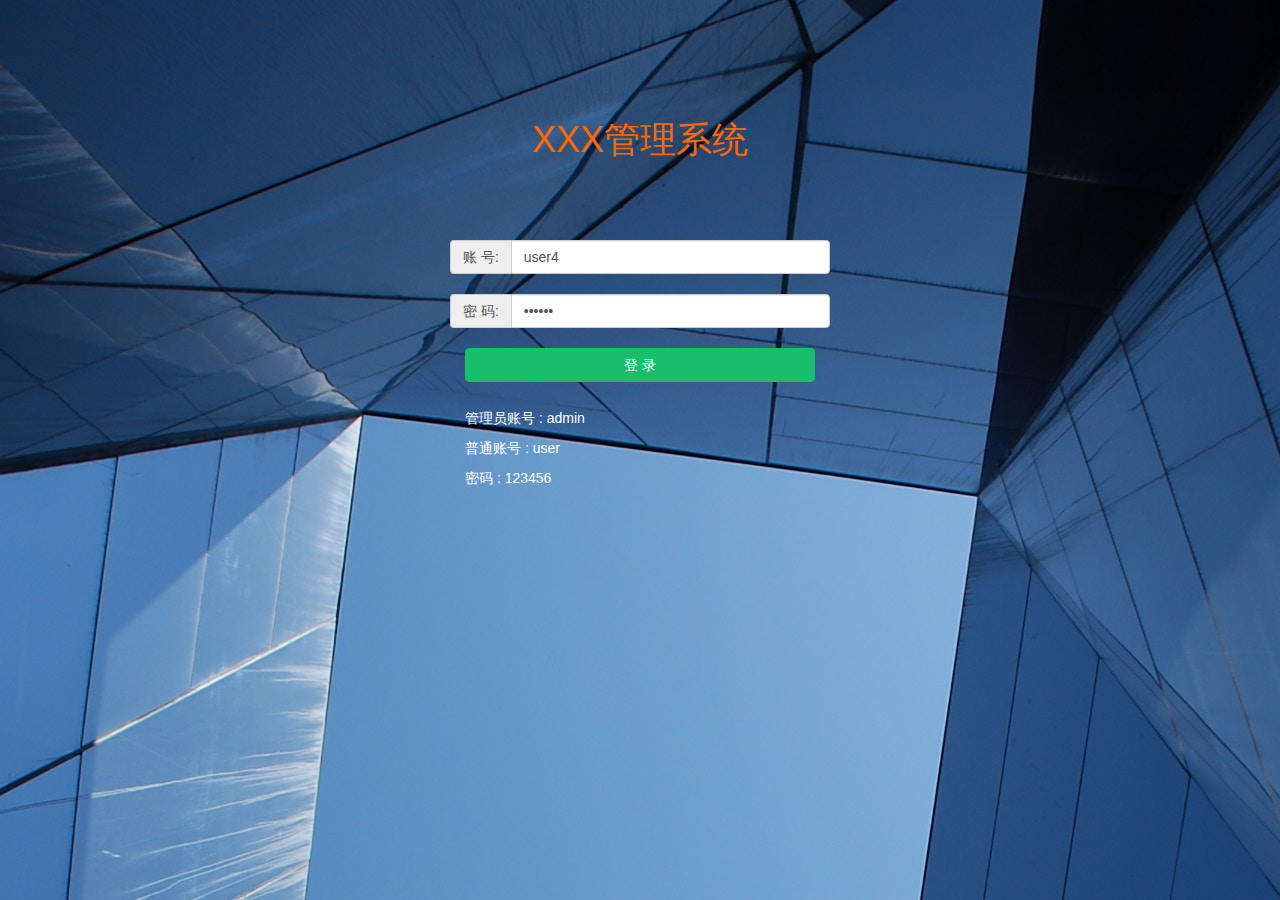
<file: views/index.html>
<!DOCTYPE html>
<html lang="en">
<head>
    <meta charset="UTF-8">
    <meta http-equiv="Content-Type" content="text/html">
    <meta name="viewport" content="width=device-width,initial-scale=1,maximum-scale=1,user-scalable=no,minimal-ui">
    <meta name="apple-mobile-web-app-capable" content="yes">
    <meta name="apple-touch-fullscreen" content="no">
    <title>index</title>
</head>
<body>
<div class="container" id="app"><br><br>
    <div style="margin: 80px auto; text-align: center">
        <h1 style="color: #ff6700;">XXX管理系统</h1>
    </div>
    <div class="vue-login-div ">
        <form class="form-horizontal" role="form">
            <div class="input-group col-sm-offset-4 col-sm-4">
                <span class="input-group-addon">账 号:</span>
                <input type="text" class="form-control" placeholder="登录账号" v-model="username">
            </div>
            <br>
            <div class="input-group col-sm-offset-4 col-sm-4">
                <span class="input-group-addon">密 码:</span>
                <input type="password" class="form-control" placeholder="密码" v-model="pwd">
            </div>
            <br>
        </form>

        <div>
            <div class="col-sm-offset-4 col-sm-4">
                <button class="btn btn-success btn-block" @click="btn_login()"> 登 录</button>
            </div>
        </div>
        <br><br><br>
        <div style="color: white;" class="col-sm-offset-4 col-sm-4">
            <p>管理员账号 : admin </p>
            <p>普通账号 : user</p>
            <p>密码 : 123456</p>
        </div>


    </div>

</div>
</body>


<link rel="stylesheet" href="/static/css/bootstrap.3.3.7.css">
<script type="text/javascript" src="/static/js/vue.min.js"></script>
<script type="text/javascript" src="/static/js/vue-resource.js"></script>
<script type="text/javascript" src="/static/js/jquery-1.10.2.js"></script>
<script type="text/javascript" src="/static/js/popper.min.js"></script>
<script type="text/javascript" src="/static/js/popmsg.js"></script>
<script type="text/javascript" src="/static/js/showTips.js"></script>
<script type="text/javascript" src="/static/js/axios.js"></script>
<script type="text/javascript" src="/static/js/bootstrap.3.3.7.js"></script>
<script>
    // import axios from "axios";
    // import qs from "qs";

    new Vue({
        delimiters: ['${', '}'],//修改vue的占位符设置,默认是双{},与beego冲突
        el: "#app",
        data() {
            return {
                username: "user4",//用户名
                pwd: "123456",//密码
            }
        },
        methods: {
            btn_login() {
                if (this.username == "" || this.pwd == "") {
                    showTips("请输入用户名/密码!", "error");
                } else {
                    $.ajax({
                        type: "post",
                        data: {loginname: this.username, loginpwd: this.pwd},
                        url: "/proc/Login",
                        success: function (data) {
                            var path = window.location.href;
                            if (data.ErrCode == 0) {
                                showTips("登陆成功", "success");
                                if (data.Result.Usertype == 1) {
                                    setTimeout(function () {
                                        window.location.href = path + "static/src/menuIframe.html";
                                    }, 1000);
                                } else {
                                    setTimeout(function () {
                                        window.location.href = path + "static/src/addQuery.html";
                                    }, 1000);
                                }
                            } else {
                                console.log(data.ErrMsg);
                                showTips(data.ErrMsg, "error");
                            }
                        }
                    });
                    // var url = "/illness/GetDepartmentList";
                    // axios.get(url, {
                    //     params: {
                    //         hospitalId: 1
                    //     }
                    // }).then(res => {
                    //     if (res.data.ErrCode == 0) {
                    //         showTips("登录成功!", "success");
                    //         var path = window.location.href;
                    //         setTimeout(function()
                    //         {
                    //             window.location.href = path + "static/src/menuIframe.html"
                    //         }
                    //     ,
                    //         1000
                    //     )
                    //     } else {
                    //         showTips(res.data.ErrMsg);
                    //     }
                    //     showTips("登录成功!", "success");
                    // }).catch(error => {
                    //     console.log("登录异常!");
                    //     console.log(error);
                    // });
                }
            },
            keyup(event) {
                console.log(event);
                if (event.keyCode == 38 || event.keyCode == 40 || event.keyCode == 13) return;
                var url = "/TestRouter";
                this.$http.jsonp(url, {
                    params: {
                        wd: this.wd
                    },
                    jsonp: 'cb'
                }).then(res => {

                    console.log("url-res");
                    console.log(res);
                    this.arr = res.data.s;//把百度服务器返回的数据传给arr数组
                    console.log("this.arr");
                    console.log(this.arr);
                })
            },
            //监听鼠标的点击事件
            //如果鼠标点击某一行的文字，则点击事件中的event.explicitOriginalTarget.data代表关键词
            //如果点击某一行的空白处，则点击事件中的event.explicitOriginalTarget.innerText代表关键词
            //大家可以通过console.log(event)来查看关键词所在的位置
            click(event) {
                console.log(event);
                if (event.explicitOriginalTarget.data != undefined) {
                    this.wd = event.explicitOriginalTarget.data;
                    window.open("https://www.baidu.com/s?wd=" + this.wd);
                } else if (event.explicitOriginalTarget.innerText != undefined) {
                    this.wd = event.explicitOriginalTarget.innerText;
                    window.open("https://www.baidu.com/s?wd=" + this.wd);
                }
            },
            //监听键盘的事件
            //如果按down，则增加当前listIndex+1，因此arr[this.listIndex]就能代表当前的词条
            //我们通过对listIndex的修改来得到当前词条在arr中的索引，然后就可以得到词条的具体信息，然后发送请求了
            keydown(event) {
                console.log(event);
                //下键：40 上键：38
                if (event.keyCode == 38) {
                    //按的上键
                    this.listIndex--;
                    if (this.listIndex < 0) {
                        this.listIndex = this.arr.length - 1;
                    }
                    this.wd = this.arr[this.listIndex];
                } else if (event.keyCode == 40) {
                    //说明你按的是下键
                    this.listIndex++;
                    if (this.listIndex > this.arr.length - 1) {
                        this.listIndex = 0;
                    }
                    this.wd = this.arr[this.listIndex];
                } else if (event.keyCode == 13) {
                    //如果你按的是enter，那么就跳转到百度搜索结果
                    window.open("https://www.baidu.com/s?wd=" + this.wd);
                }

            }
        }
    })
    ;

</script>


<style>
    body {
        background: url("/static/img/login_back.jpg") no-repeat center 0;
    }

    /*input输入框*/
    .vue-input {
        display: inline-block;
        width: 200px;
        height: 30px;
        line-height: 1.2;
        padding: 4px 7px;
        font-size: 12px;
        border: 1px solid #dddee1;
        border-radius: 4px;
        color: #fff;
        background-color: transparent;
        background-image: none;
        position: relative;
        cursor: text;
    }

    .vue-input:hover {
        border-color: #57a3f3;
    }


    input::-webkit-input-placeholder {
        /* placeholder颜色  */
        color: #aaa;
        /* placeholder字体大小  */
        font-size: 12px;
        /* placeholder位置  */
        text-align: left;
    }

    .vue-login-btn {
        display: inline-block;
        margin-bottom: 0;
        font-weight: 400;
        text-align: center;
        vertical-align: middle;
        line-height: 1.5;
        width: 100%;
        border: 1px solid transparent;
        padding: 6px 15px;
        font-size: 12px;
        border-radius: 4px;
    }

    .vue-btn-warning {
        height: 35px;
        color: #fff;
        background-color: orange;
        border-color: #2d8cf0;
    }

    .vue-login-div {
        height: 300px;
        /*width: 500px;*/
        margin: 0px auto;
        border: 0px solid orange;
    }
</style>
</body>
</html>
</file>
